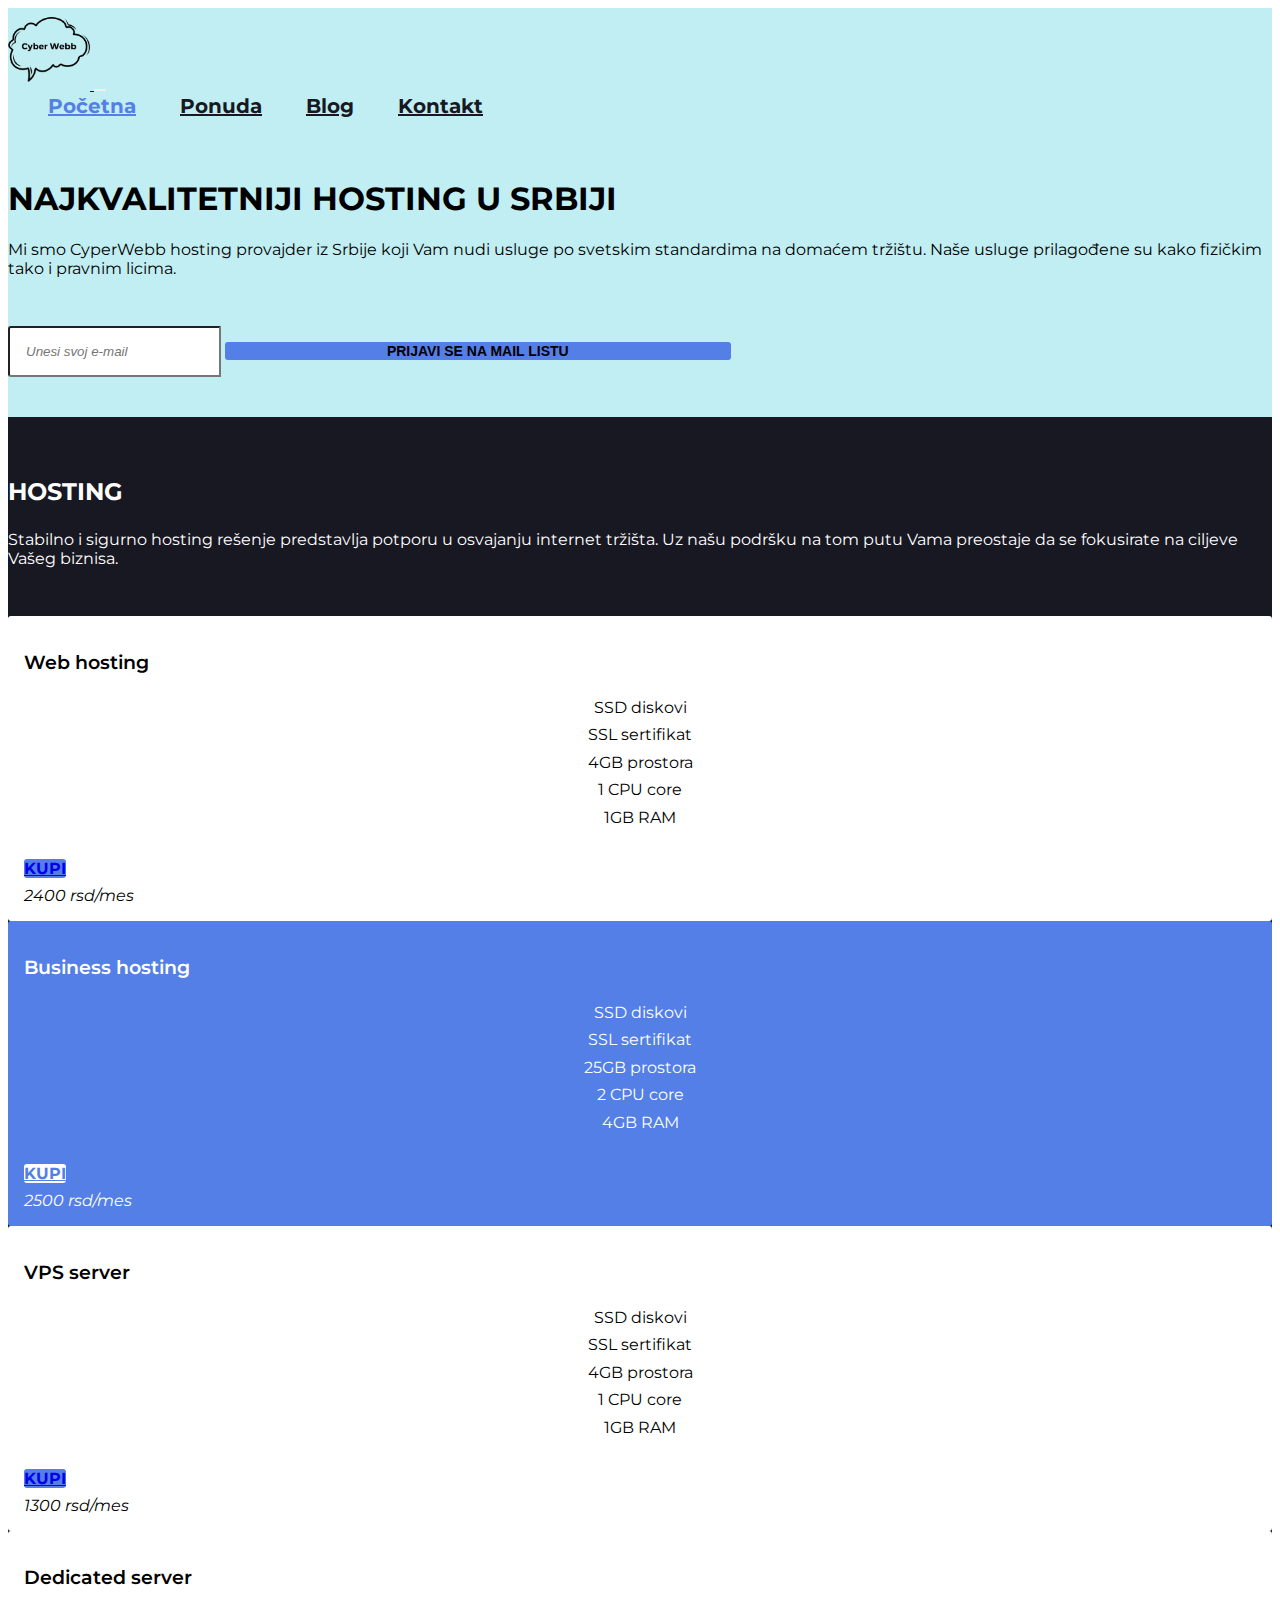
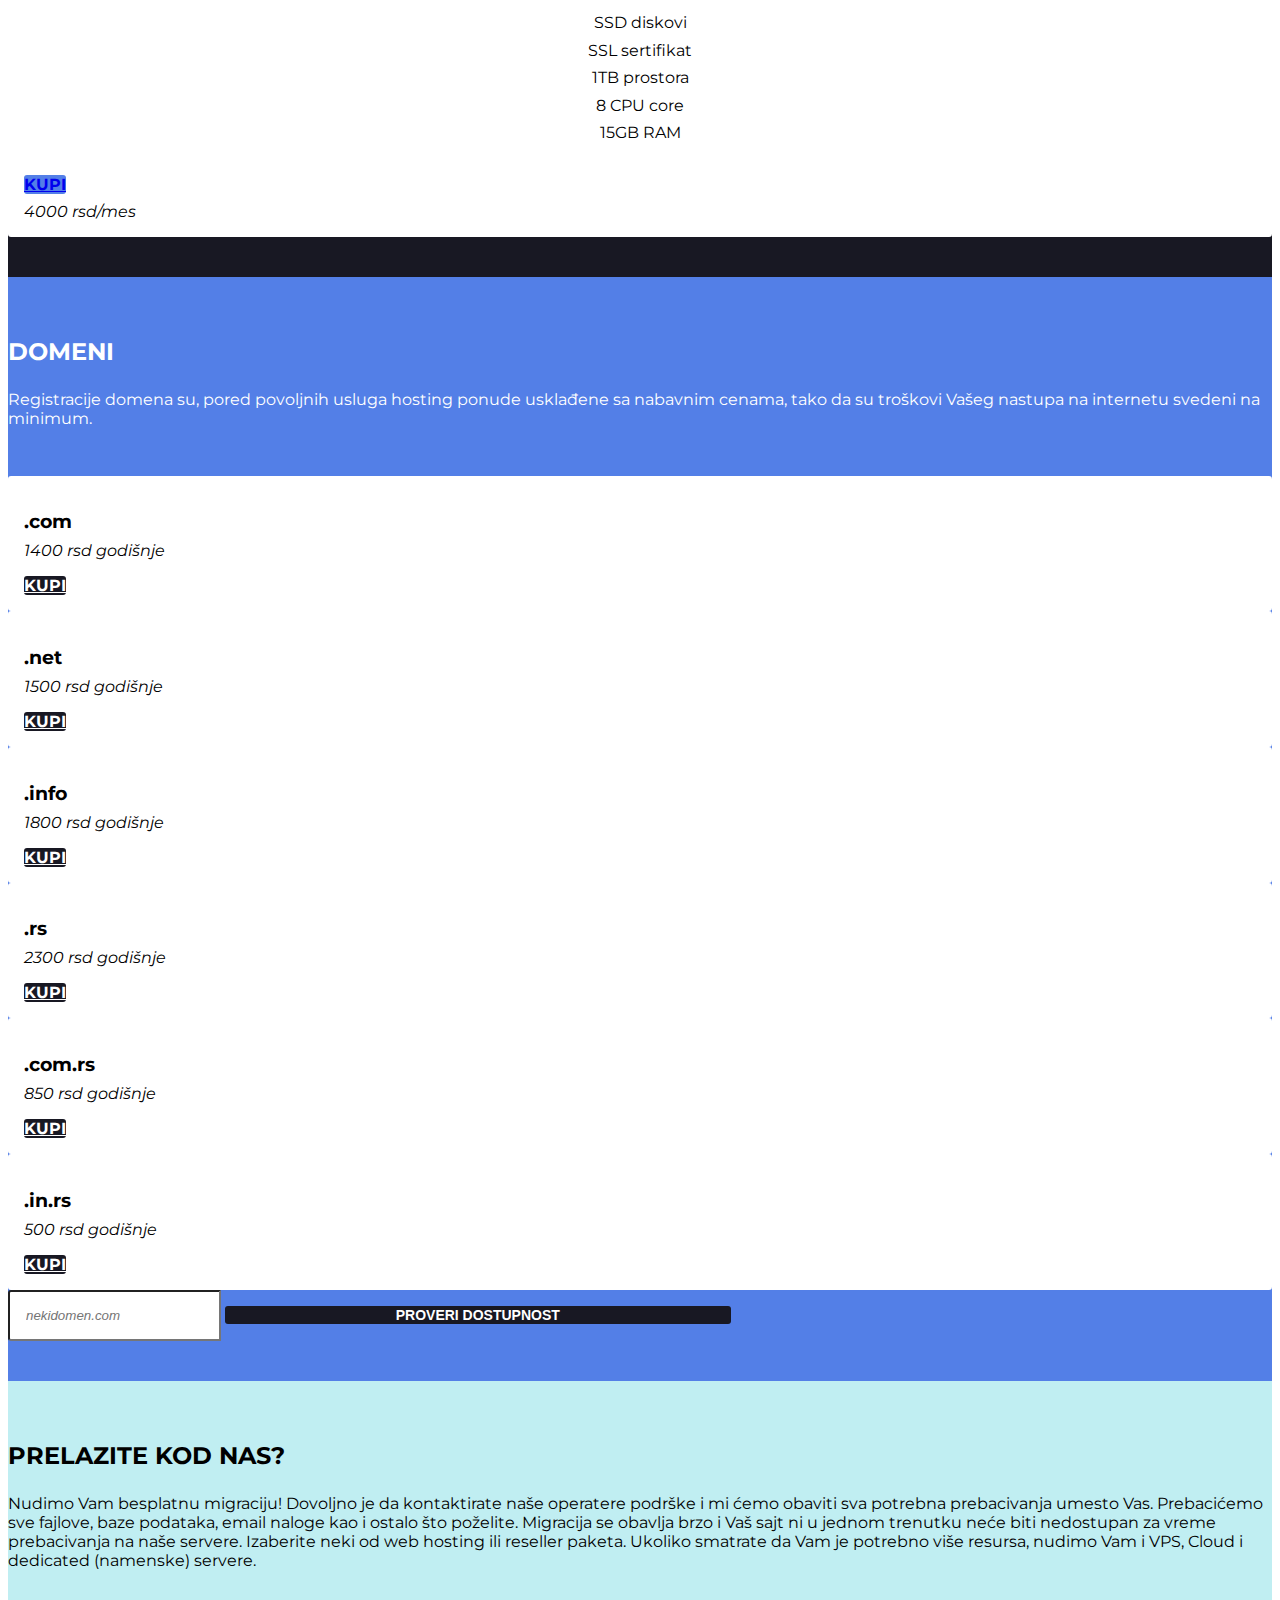
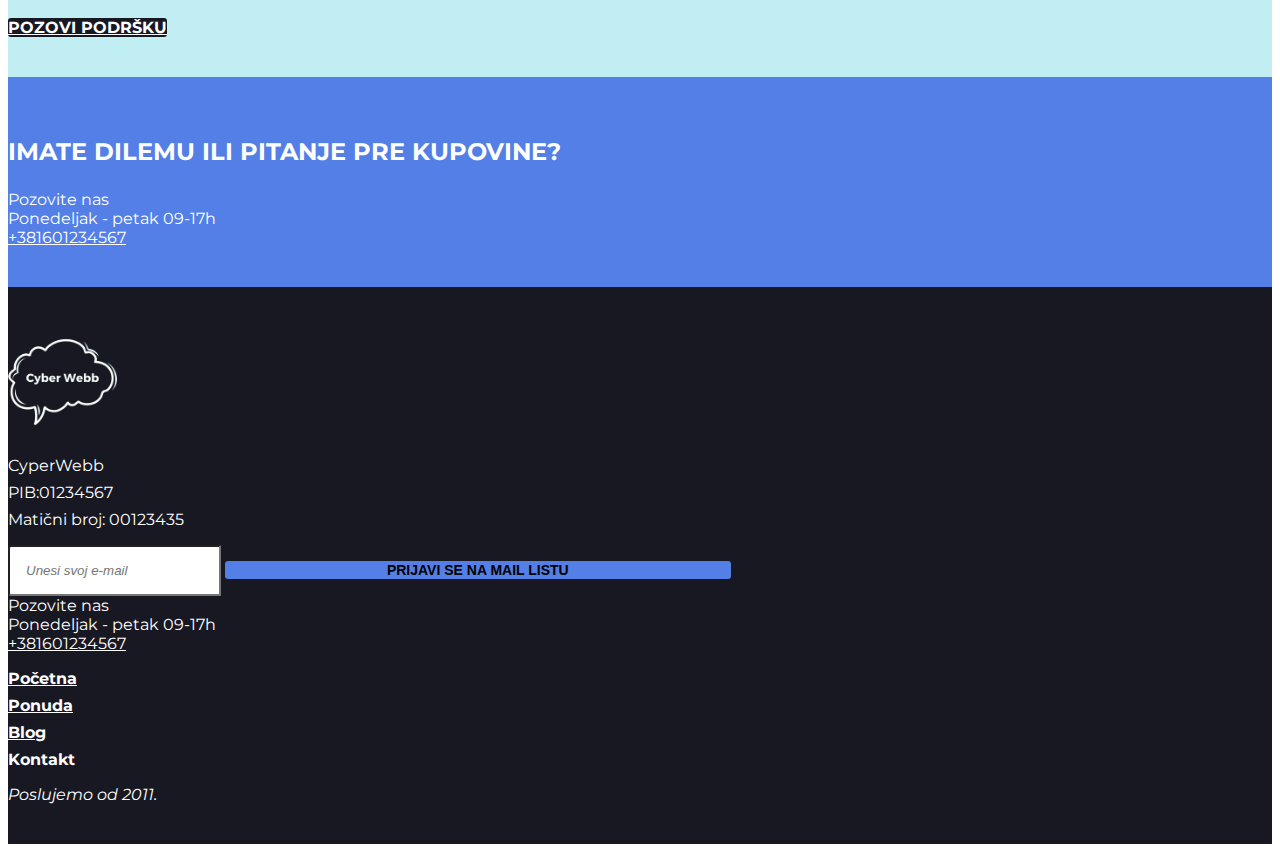
<file: index.html>
<!doctype html>
<html lang="en">

<head>
    <meta charset="utf-8">
    <meta name="viewport" content="width=device-width, initial-scale=1">
    <title>Početna</title>
    <link href="https://cdn.jsdelivr.net/npm/bootstrap@5.3.0-alpha3/dist/css/bootstrap.min.css" rel="stylesheet"
        integrity="sha384-KK94CHFLLe+nY2dmCWGMq91rCGa5gtU4mk92HdvYe+M/SXH301p5ILy+dN9+nJOZ" crossorigin="anonymous">
    <link rel="stylesheet" href="main.css">
</head>

<body>
    <header>
        <nav class="navbar navbar-expand-lg">
            <div class="container">
                <a class="navbar-brand" href="#">
                    <img src="images/logo-black.png" width="82" />
                </a>
                <button class="navbar-toggler" type="button" data-bs-toggle="collapse"
                    data-bs-target="#navbarNavAltMarkup" aria-controls="navbarNavAltMarkup" aria-expanded="false"
                    aria-label="Toggle navigation">
                    <span class="navbar-toggler-icon"></span>
                </button>
                <div class="collapse navbar-collapse" id="navbarNavAltMarkup">
                    <div class="navbar-nav ms-auto">
                        <a class="nav-link active" aria-current="page" href="#">Početna</a>
                        <a class="nav-link" href="ponuda.html">Ponuda</a>
                        <a class="nav-link" href="#">Blog</a>
                        <a class="nav-link" href="#">Kontakt</a>
                    </div>
                </div>
            </div>
        </nav>
    </header>
    <section class="hero light-bg">
        <div class="container">
            <h1>NAJKVALITETNIJI HOSTING U SRBIJI</h1>
            <div class="row">
                <div class="col-md-6">
                    <p>Mi smo CyperWebb hosting provajder iz Srbije koji Vam nudi usluge po svetskim standardima na
                        domaćem
                        tržištu.
                        Naše usluge prilagođene su kako fizičkim tako i pravnim licima.
                    </p>
                </div>
            </div>
            <div class="row">
                <div class="col-md-7">
                    <div class="news-letter-wrapper">
                        <div class="input-group mb-3">
                            <input type="text" class="form-control" placeholder="Unesi svoj e-mail"
                                aria-label="Unesi svoj e-mail" aria-describedby="button-addon2">
                            <button class="btn btn-primary" type="button" id="button-addon2">PRIJAVI SE NA MAIL
                                LISTU</button>
                        </div>
                    </div>
                </div>
            </div>
        </div>
    </section>

    <section class="hosting dark-bg">
        <div class="container">
            <h2 class="text-center">HOSTING</h2>
            <div class="row justify-content-center">
                <div class="col-md-8">
                    <p class="text-center">Stabilno i sigurno hosting rešenje predstavlja potporu u osvajanju internet
                        tržišta. Uz našu podršku na
                        tom putu Vama preostaje da se fokusirate na ciljeve Vašeg biznisa.</p>
                </div>
            </div>

            <div class="row">
                <div class="col-md-3">
                    <div class="hosting-card">
                        <h3 class="text-center">Web hosting</h3>
                        <ul>
                            <li>SSD diskovi</li>
                            <li>SSL sertifikat</li>
                            <li>4GB prostora</li>
                            <li>1 CPU core</li>
                            <li>1GB RAM</li>
                        </ul>
                        <a href="web-hosting.html" class="btn btn-primary w-100">KUPI</a>
                        <div class="price text-center">2400 rsd/mes</div>
                    </div>
                </div>

                <div class="col-md-3">
                    <div class="hosting-card hosting-card-blue">
                        <h3 class="text-center">Business hosting</h3>
                        <ul>
                            <li>SSD diskovi</li>
                            <li>SSL sertifikat</li>
                            <li>25GB prostora</li>
                            <li>2 CPU core</li>
                            <li>4GB RAM</li>
                        </ul>
                        <a href="business-hosting.html" class="btn btn-secondary w-100">KUPI</a>
                        <div class="price text-center">2500 rsd/mes</div>
                    </div>
                </div>

                <div class="col-md-3">
                    <div class="hosting-card">
                        <h3 class="text-center">VPS server</h3>
                        <ul>
                            <li>SSD diskovi</li>
                            <li>SSL sertifikat</li>
                            <li>4GB prostora</li>
                            <li>1 CPU core</li>
                            <li>1GB RAM</li>
                        </ul>
                        <a href="#" class="btn btn-primary w-100">KUPI</a>
                        <div class="price text-center">1300 rsd/mes</div>
                    </div>
                </div>

                <div class="col-md-3">
                    <div class="hosting-card">
                        <h3 class="text-center">Dedicated server</h3>
                        <ul>
                            <li>SSD diskovi</li>
                            <li>SSL sertifikat</li>
                            <li>1TB prostora</li>
                            <li>8 CPU core</li>
                            <li>15GB RAM</li>
                        </ul>
                        <a href="#" class="btn btn-primary w-100">KUPI</a>
                        <div class="price text-center">4000 rsd/mes</div>
                    </div>
                </div>
            </div>
        </div>
    </section>
    <section class="domains medium-bg">
        <div class="container">
            <h2 class="text-center">DOMENI</h2>
            <div class="row justify-content-center">
                <div class="col-md-8">
                    <p class="text-center">Registracije domena su, pored povoljnih usluga hosting ponude usklađene sa
                        nabavnim cenama, tako da su troškovi Vašeg nastupa na internetu svedeni na minimum.</p>
                </div>
            </div>

            <div class="row" id="domains-list">
                <div class="col-md-2 col-6">
                    <div class="domain-card">
                        <h3 class="text-center">.com</h3>
                        <div class="price text-center w-100">1400 rsd godišnje</div>
                        <a href="#" class="btn btn-warning w-100">KUPI</a>
                    </div>
                </div>

                <div class="col-md-2 col-6">
                    <div class="domain-card">
                        <h3 class="text-center">.net</h3>
                        <div class="price text-center w-100">1500 rsd godišnje</div>
                        <a href="#" class="btn btn-warning w-100">KUPI</a>
                    </div>
                </div>

                <div class="col-md-2 col-6">
                    <div class="domain-card">
                        <h3 class="text-center">.info</h3>
                        <div class="price text-center w-100">1800 rsd godišnje</div>
                        <a href="#" class="btn btn-warning w-100">KUPI</a>
                    </div>
                </div>

                <div class="col-md-2 col-6">
                    <div class="domain-card">
                        <h3 class="text-center">.rs</h3>
                        <div class="price text-center w-100">2300 rsd godišnje</div>
                        <a href="#" class="btn btn-warning w-100">KUPI</a>
                    </div>
                </div>

                <div class="col-md-2 col-6">
                    <div class="domain-card">
                        <h3 class="text-center">.com.rs</h3>
                        <div class="price text-center w-100">850 rsd godišnje</div>
                        <a href="#" class="btn btn-warning w-100">KUPI</a>
                    </div>
                </div>

                <div class="col-md-2 col-6">
                    <div class="domain-card">
                        <h3 class="text-center">.in.rs</h3>
                        <div class="price text-center w-100">500 rsd godišnje</div>
                        <a href="#" class="btn btn-warning w-100">KUPI</a>
                    </div>
                </div>
            </div>

            <div class="row justify-content-center mt-4">
                <div class="col-md-8">
                    <div class="news-letter-wrapper">
                        <div class="input-group mb-3">
                            <input type="text" class="form-control" placeholder="nekidomen.com"
                                aria-label="Unesi svoj e-mail" aria-describedby="button-addon2" id="domain-input">
                            <button class="btn btn-warning" type="button" id="domain-check-button">PROVERI DOSTUPNOST</button>
                        </div>
                    </div>
                </div>
            </div>
        </div>
    </section>
    <section class="cta light-bg">
        <div class="container">
            <h2 class="text-center">PRELAZITE KOD NAS?</h2>
            <div class="row justify-content-center">
                <div class="col-md-8">
                    <p class="text-center">Nudimo Vam besplatnu migraciju! Dovoljno je da kontaktirate naše operatere
                        podrške i mi ćemo obaviti sva potrebna prebacivanja umesto Vas. Prebacićemo sve fajlove, baze
                        podataka, email naloge kao i ostalo što poželite. Migracija se obavlja brzo i Vaš sajt ni u
                        jednom trenutku neće biti nedostupan za vreme prebacivanja na naše servere. Izaberite neki od
                        web hosting ili reseller paketa. Ukoliko smatrate da Vam je potrebno više resursa, nudimo Vam i
                        VPS, Cloud i dedicated (namenske) servere.
                    </p>
                </div>
            </div>

            <div class="row justify-content-center">
                <div class="col-md-3">
                    <a href="#" class="btn btn-warning w-100">POZOVI PODRŠKU</a>
                </div>
            </div>
        </div>
    </section>
    <section class="contact medium-bg">
        <div class="container">
            <h2 class="text-center">IMATE DILEMU ILI PITANJE PRE KUPOVINE?</h2>
            <div class="text-center">
                Pozovite nas <br>
                Ponedeljak - petak 09-17h <br>
                <a class="tel-link" href="tel:+381601234567">+381601234567</a>
            </div>
        </div>
    </section>
    <footer class="dark-bg">
        <div class="container">
            <div class="row">
                <div class="col-md-3">
                    <div class="logo text-md-start text-center">
                        <img src="images/logo-white.png" alt="" width="109">
                        <ul>
                            <li>CyperWebb</li>
                            <li>PIB:01234567</li>
                            <li>Matični broj: 00123435</li>
                        </ul>
                    </div>
                </div>

                <div class="col-md-6">
                    <div class="news-letter-wrapper">
                        <div class="input-group mb-3">
                            <input type="text" class="form-control" placeholder="Unesi svoj e-mail"
                                aria-label="Unesi svoj e-mail" aria-describedby="button-addon2">
                            <button class="btn btn-primary" type="button" id="button-addon2">PRIJAVI SE NA MAIL
                                LISTU</button>
                        </div>
                    </div>
                    <div class="text-center">
                        Pozovite nas <br>
                        Ponedeljak - petak 09-17h <br>
                        <a class="tel-link" href="tel:+381601234567">+381601234567</a>
                    </div>
                </div>

                <div class="col-md-3">
                    <ul class="nav flex-column text-md-end text-center">
                        <li class="nav-item">
                            <a class="nav-link active" aria-current="page" href="index.html">Početna</a>
                        </li>
                        <li class="nav-item">
                            <a class="nav-link" href="ponuda.html">Ponuda</a>
                        </li>
                        <li class="nav-item">
                            <a class="nav-link" href="#">Blog</a>
                        </li>
                        <li class="nav-item">
                            <a class="nav-link">Kontakt</a>
                        </li>
                    </ul>
                </div>
            </div>
        </div>
        <div class="text-center since">Poslujemo od 2011.</div>
    </footer>
    <script src="https://cdn.jsdelivr.net/npm/bootstrap@5.3.0-alpha3/dist/js/bootstrap.bundle.min.js"
        integrity="sha384-ENjdO4Dr2bkBIFxQpeoTz1HIcje39Wm4jDKdf19U8gI4ddQ3GYNS7NTKfAdVQSZe"
        crossorigin="anonymous"></script>

        <script src="script.js"></script>
</body>

</html>
</file>
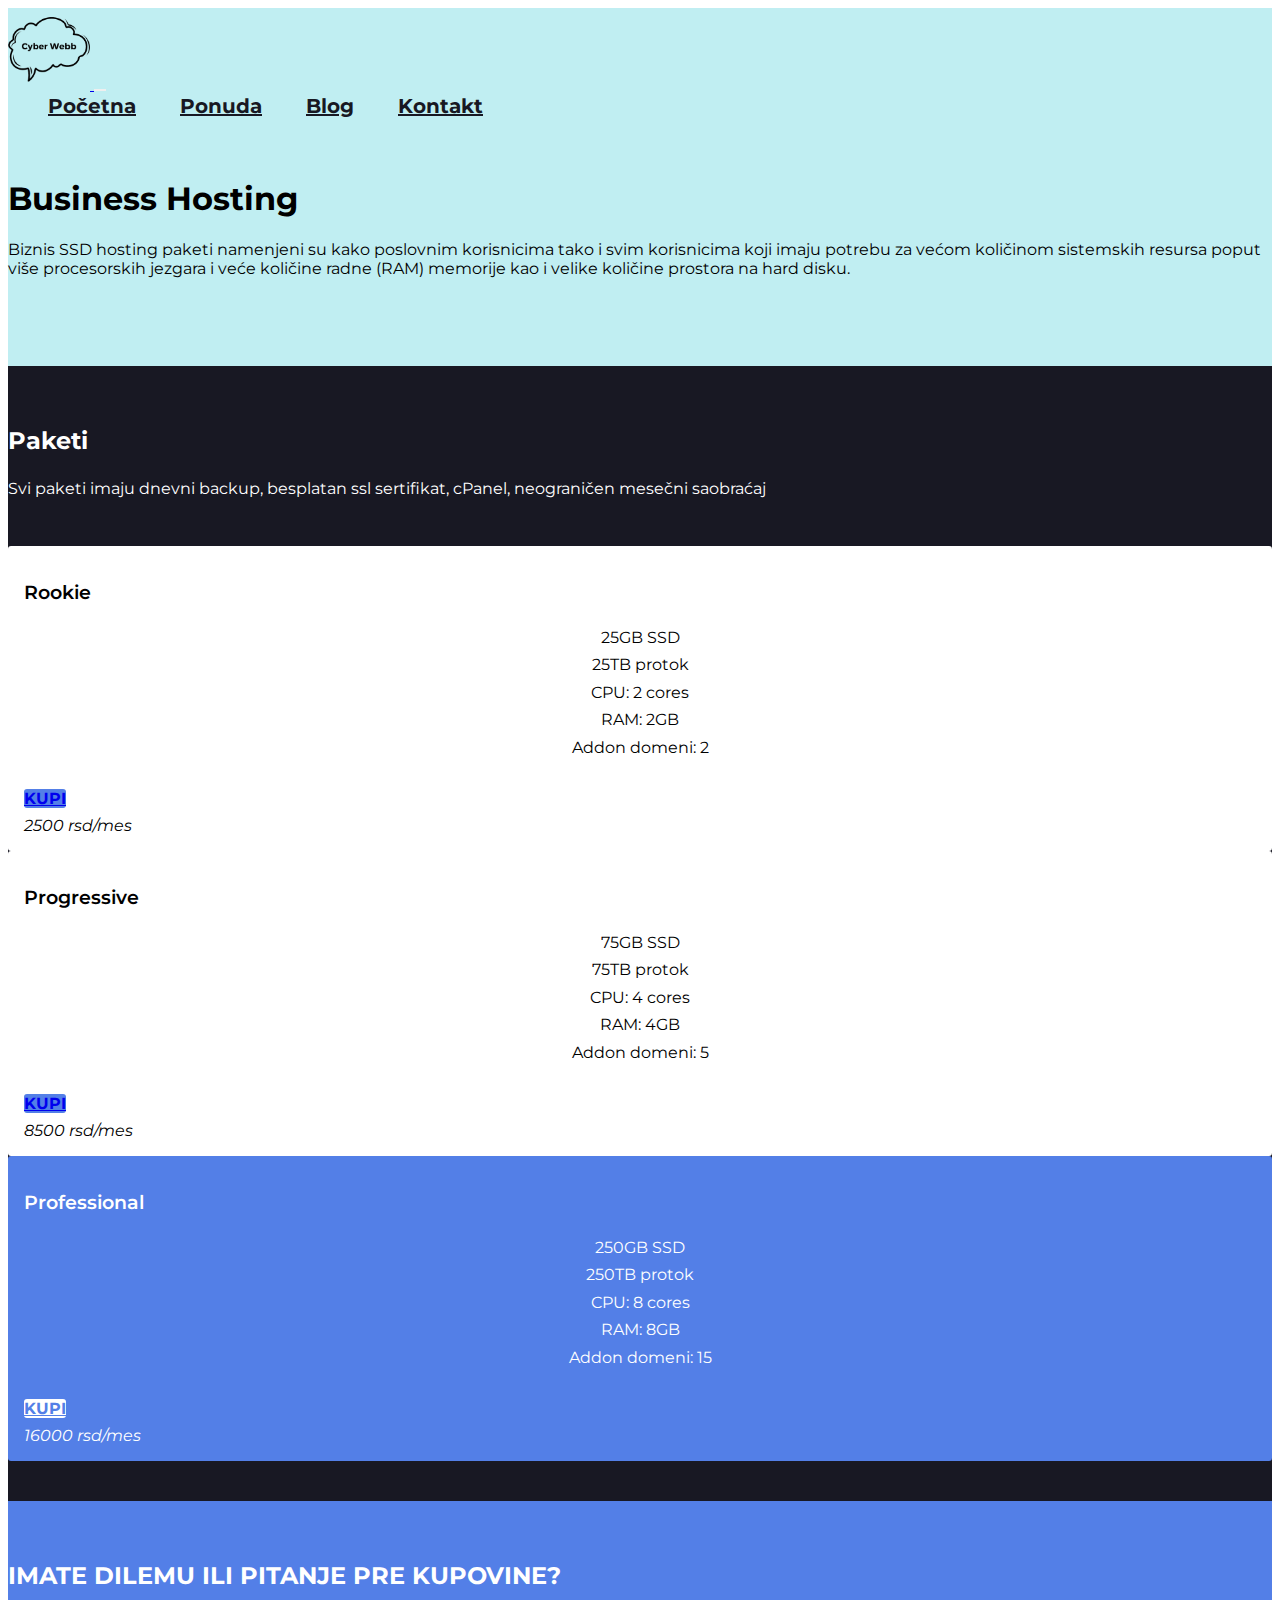
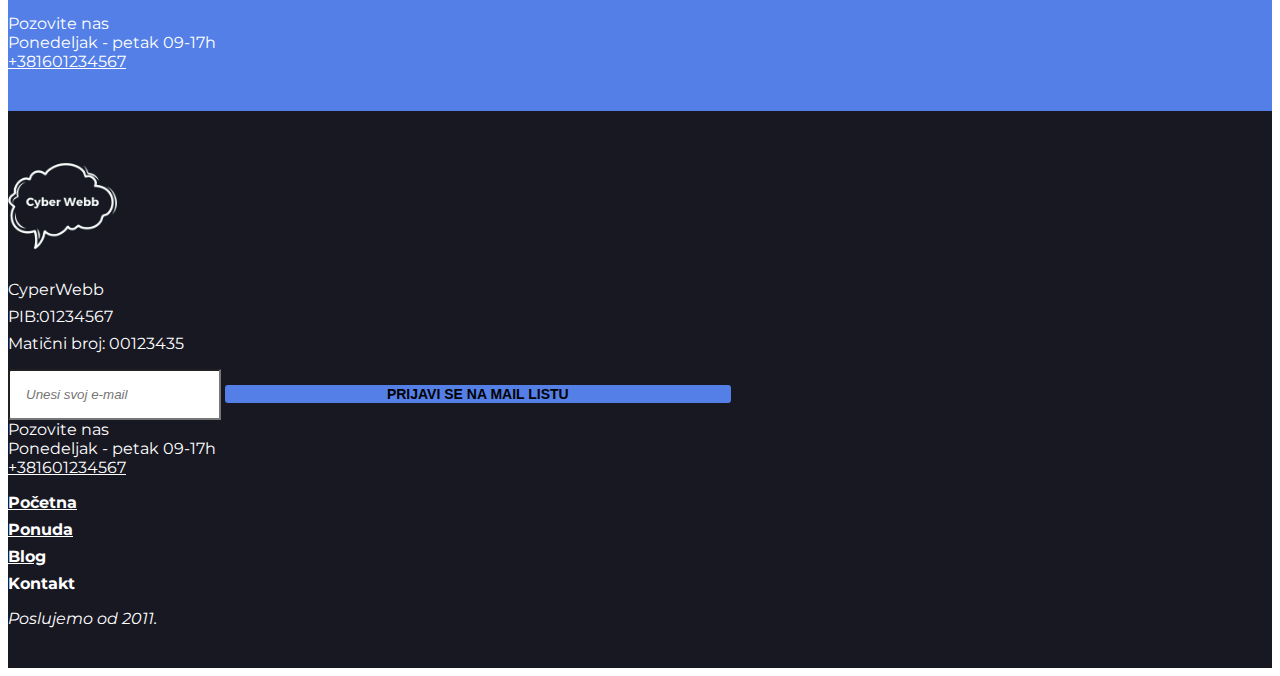
<file: business-hosting.html>
<!doctype html>
<html lang="en">

<head>
    <meta charset="utf-8">
    <meta name="viewport" content="width=device-width, initial-scale=1">
    <title>Business Hosting</title>
    <link href="https://cdn.jsdelivr.net/npm/bootstrap@5.3.0-alpha3/dist/css/bootstrap.min.css" rel="stylesheet"
        integrity="sha384-KK94CHFLLe+nY2dmCWGMq91rCGa5gtU4mk92HdvYe+M/SXH301p5ILy+dN9+nJOZ" crossorigin="anonymous">
    <link rel="stylesheet" href="main.css">
</head>

<body>
    <header>
        <nav class="navbar navbar-expand-lg">
            <div class="container">
                <a class="navbar-brand" href="#">
                    <img src="images/logo-black.png" width="82" />
                </a>
                <button class="navbar-toggler" type="button" data-bs-toggle="collapse"
                    data-bs-target="#navbarNavAltMarkup" aria-controls="navbarNavAltMarkup" aria-expanded="false"
                    aria-label="Toggle navigation">
                    <span class="navbar-toggler-icon"></span>
                </button>
                <div class="collapse navbar-collapse" id="navbarNavAltMarkup">
                    <div class="navbar-nav ms-auto">
                        <a class="nav-link" aria-current="page" href="index.html">Početna</a>
                        <a class="nav-link" href="ponuda.html">Ponuda</a>
                        <a class="nav-link" href="#">Blog</a>
                        <a class="nav-link" href="#">Kontakt</a>
                    </div>
                </div>
            </div>
        </nav>
    </header>
    <section class="hero light-bg">
        <div class="container">
            <h1>Business Hosting</h1>
            <div class="row">
                <div class="col-md-6">
                    <p>Biznis SSD hosting paketi namenjeni su kako poslovnim korisnicima tako i svim korisnicima koji
                        imaju potrebu za većom količinom sistemskih resursa poput više procesorskih jezgara i veće
                        količine radne (RAM) memorije kao i velike količine prostora na hard disku.
                    </p>
                </div>
            </div>
        </div>
    </section>


    <section class="hosting dark-bg">
        <div class="container">
            <h2 class="text-center">Paketi</h2>
            <div class="row justify-content-center">
                <div class="col-md-8">
                    <p class="text-center">Svi paketi imaju dnevni backup, besplatan ssl sertifikat, cPanel, neograničen
                        mesečni saobraćaj
                    </p>
                </div>
            </div>

            <div class="row">
                <div class="col-md-4">
                    <div class="hosting-card">
                        <h3 class="text-center">Rookie</h3>
                        <ul>
                            <li>25GB SSD</li>
                            <li>25TB protok</li>
                            <li>CPU: 2 cores</li>
                            <li>RAM: 2GB</li>
                            <li>Addon domeni: 2</li>
                        </ul>
                        <a href="#" class="btn btn-primary w-100">KUPI</a>
                        <div class="price text-center">2500 rsd/mes</div>
                    </div>
                </div>

                <div class="col-md-4">
                    <div class="hosting-card">
                        <h3 class="text-center">Progressive</h3>
                        <ul>
                            <li>75GB SSD</li>
                            <li>75TB protok</li>
                            <li>CPU: 4 cores</li>
                            <li>RAM: 4GB</li>
                            <li>Addon domeni: 5</li>
                        </ul>
                        <a href="#" class="btn btn-primary w-100">KUPI</a>
                        <div class="price text-center">8500 rsd/mes</div>
                    </div>
                </div>

                <div class="col-md-4">
                    <div class="hosting-card hosting-card-blue">
                        <h3 class="text-center">Professional</h3>
                        <ul>
                            <li>250GB SSD</li>
                            <li>250TB protok</li>
                            <li>CPU: 8 cores</li>
                            <li>RAM: 8GB</li>
                            <li>Addon domeni: 15</li>
                        </ul>
                        <a href="#" class="btn btn-secondary w-100">KUPI</a>
                        <div class="price text-center">16000 rsd/mes</div>
                    </div>
                </div>
            </div>
        </div>
    </section>

    <section class="contact medium-bg">
        <div class="container">
            <h2 class="text-center">IMATE DILEMU ILI PITANJE PRE KUPOVINE?</h2>
            <div class="text-center">
                Pozovite nas <br>
                Ponedeljak - petak 09-17h <br>
                <a class="tel-link" href="tel:+381601234567">+381601234567</a>
            </div>
        </div>
    </section>
    <footer class="dark-bg">
        <div class="container">
            <div class="row">
                <div class="col-md-3">
                    <div class="logo text-md-start text-center">
                        <img src="images/logo-white.png" alt="" width="109">
                        <ul>
                            <li>CyperWebb</li>
                            <li>PIB:01234567</li>
                            <li>Matični broj: 00123435</li>
                        </ul>
                    </div>
                </div>

                <div class="col-md-6">
                    <div class="news-letter-wrapper">
                        <div class="input-group mb-3">
                            <input type="text" class="form-control" placeholder="Unesi svoj e-mail"
                                aria-label="Unesi svoj e-mail" aria-describedby="button-addon2">
                            <button class="btn btn-primary" type="button" id="button-addon2">PRIJAVI SE NA MAIL
                                LISTU</button>
                        </div>
                    </div>
                    <div class="text-center">
                        Pozovite nas <br>
                        Ponedeljak - petak 09-17h <br>
                        <a class="tel-link" href="tel:+381601234567">+381601234567</a>
                    </div>
                </div>

                <div class="col-md-3">
                    <ul class="nav flex-column text-md-end text-center">
                        <li class="nav-item">
                            <a class="nav-link" aria-current="page" href="index.html">Početna</a>
                        </li>
                        <li class="nav-item">
                            <a class="nav-link" href="ponuda.html">Ponuda</a>
                        </li>
                        <li class="nav-item">
                            <a class="nav-link" href="#">Blog</a>
                        </li>
                        <li class="nav-item">
                            <a class="nav-link">Kontakt</a>
                        </li>
                    </ul>
                </div>
            </div>
        </div>
        <div class="text-center since">Poslujemo od 2011.</div>
    </footer>
    <script src="https://cdn.jsdelivr.net/npm/bootstrap@5.3.0-alpha3/dist/js/bootstrap.bundle.min.js"
        integrity="sha384-ENjdO4Dr2bkBIFxQpeoTz1HIcje39Wm4jDKdf19U8gI4ddQ3GYNS7NTKfAdVQSZe"
        crossorigin="anonymous"></script>
</body>

</html>
</file>
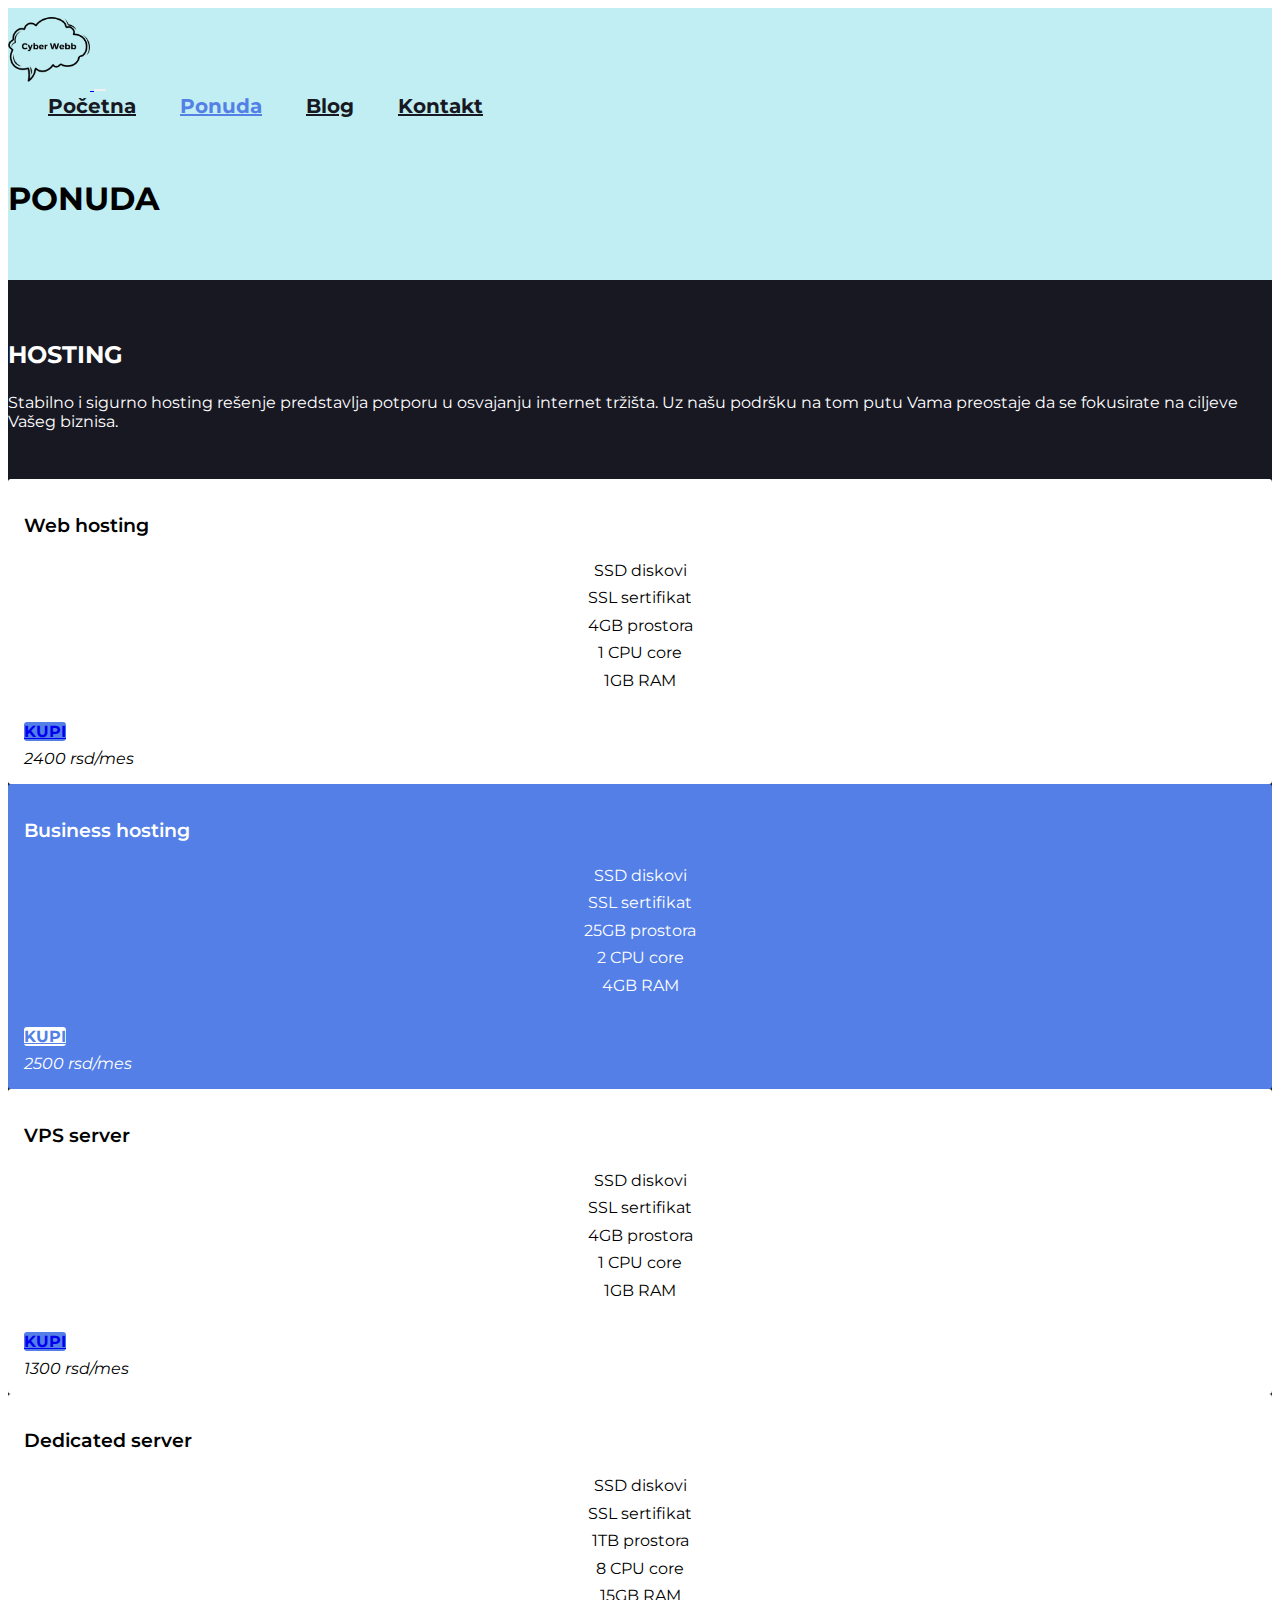
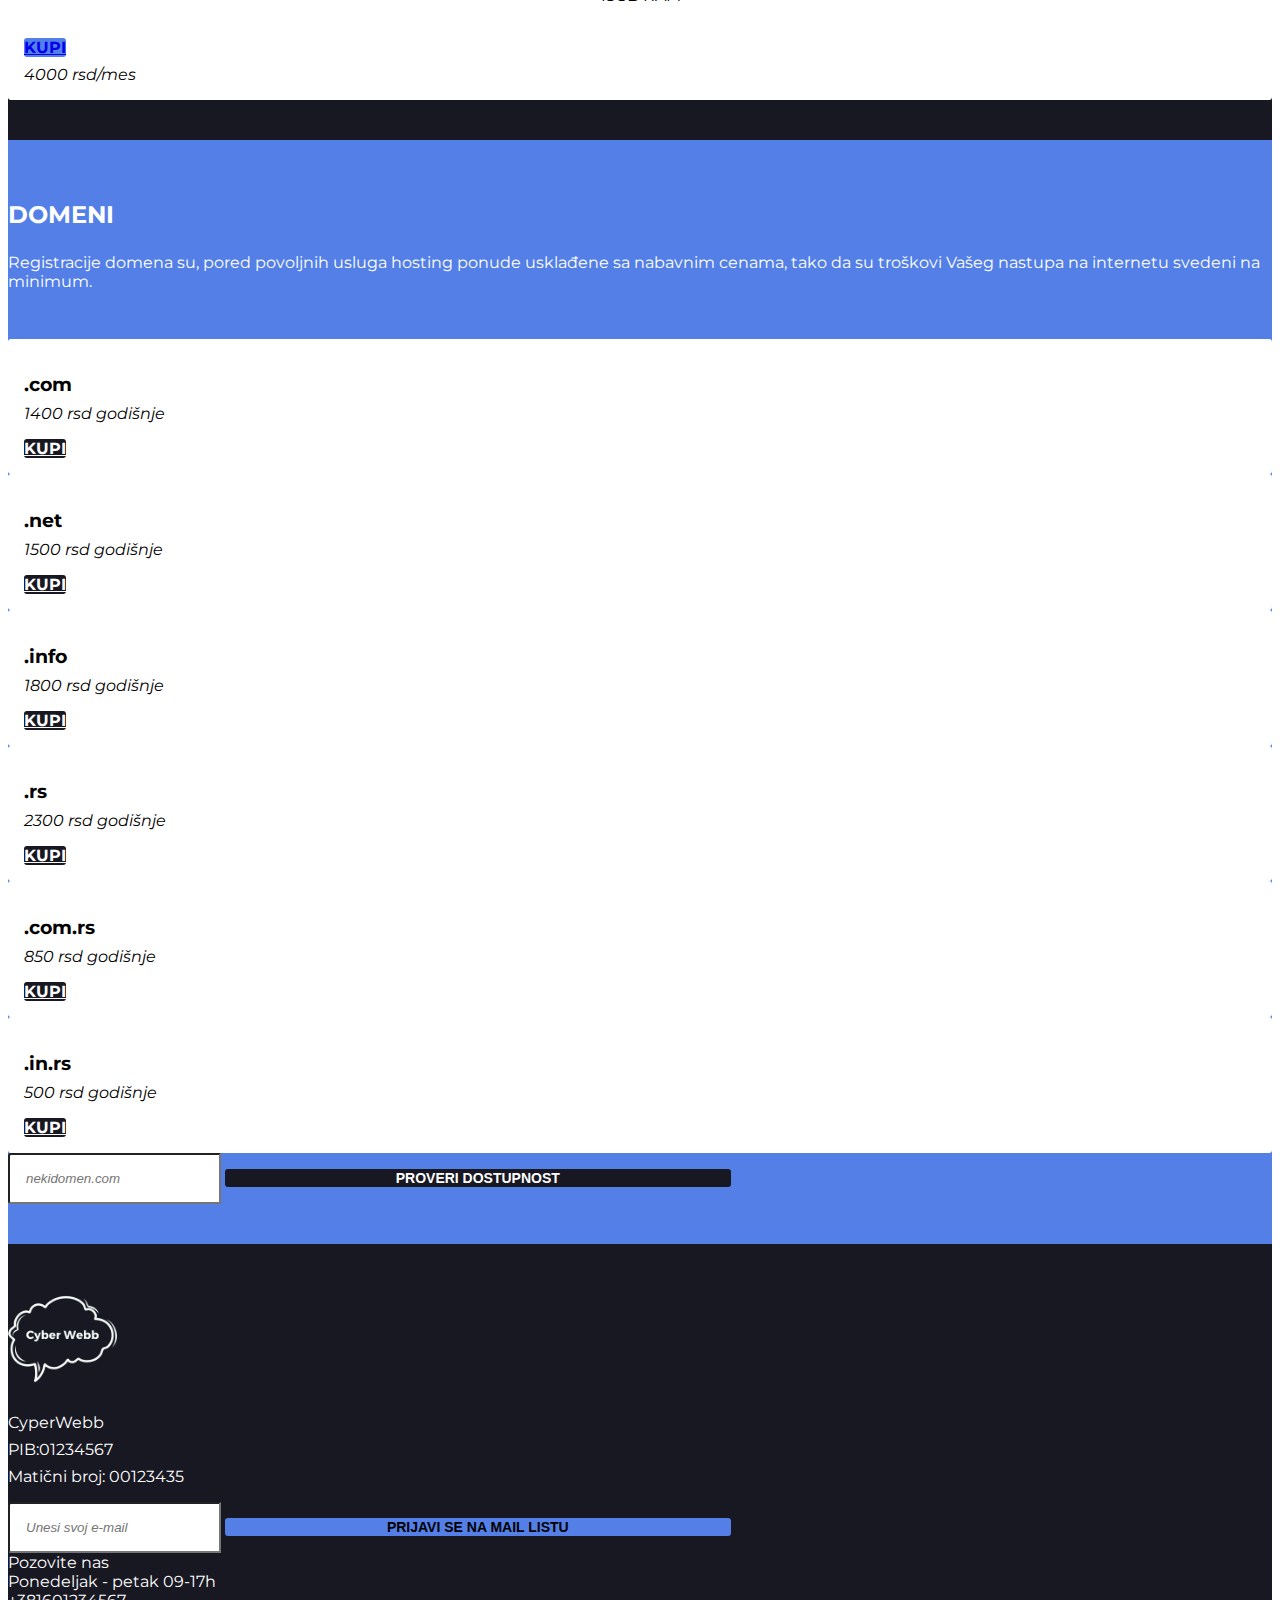
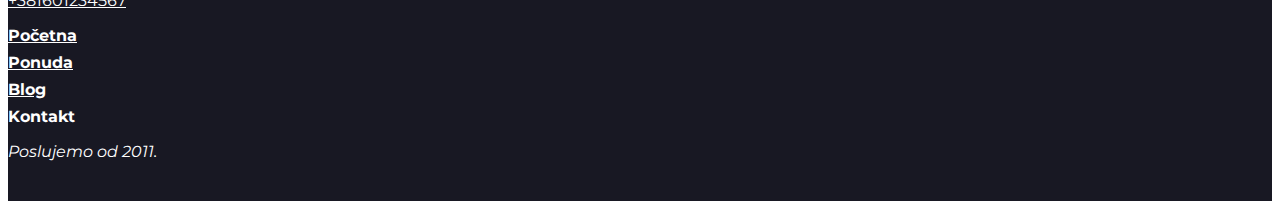
<file: ponuda.html>
<!doctype html>
<html lang="en">

<head>
    <meta charset="utf-8">
    <meta name="viewport" content="width=device-width, initial-scale=1">
    <title>Ponuda</title>
    <link href="https://cdn.jsdelivr.net/npm/bootstrap@5.3.0-alpha3/dist/css/bootstrap.min.css" rel="stylesheet"
        integrity="sha384-KK94CHFLLe+nY2dmCWGMq91rCGa5gtU4mk92HdvYe+M/SXH301p5ILy+dN9+nJOZ" crossorigin="anonymous">
    <link rel="stylesheet" href="main.css">
</head>

<body>
    <header>
        <nav class="navbar navbar-expand-lg">
            <div class="container">
                <a class="navbar-brand" href="#">
                    <img src="images/logo-black.png" width="82" />
                </a>
                <button class="navbar-toggler" type="button" data-bs-toggle="collapse"
                    data-bs-target="#navbarNavAltMarkup" aria-controls="navbarNavAltMarkup" aria-expanded="false"
                    aria-label="Toggle navigation">
                    <span class="navbar-toggler-icon"></span>
                </button>
                <div class="collapse navbar-collapse" id="navbarNavAltMarkup">
                    <div class="navbar-nav ms-auto">
                        <a class="nav-link" aria-current="page" href="index.html">Početna</a>
                        <a class="nav-link active" href="ponuda.html">Ponuda</a>
                        <a class="nav-link" href="#">Blog</a>
                        <a class="nav-link" href="#">Kontakt</a>
                    </div>
                </div>
            </div>
        </nav>
    </header>
    <section class="hero light-bg">
        <div class="container">
            <h1 class="text-center">PONUDA</h1>
        </div>
    </section>

    <section class="hosting dark-bg">
        <div class="container">
            <h2 class="text-center">HOSTING</h2>
            <div class="row justify-content-center">
                <div class="col-md-8">
                    <p class="text-center">Stabilno i sigurno hosting rešenje predstavlja potporu u osvajanju internet
                        tržišta. Uz našu podršku na
                        tom putu Vama preostaje da se fokusirate na ciljeve Vašeg biznisa.</p>
                </div>
            </div>

            <div class="row">
                <div class="col-md-3">
                    <div class="hosting-card">
                        <h3 class="text-center">Web hosting</h3>
                        <ul>
                            <li>SSD diskovi</li>
                            <li>SSL sertifikat</li>
                            <li>4GB prostora</li>
                            <li>1 CPU core</li>
                            <li>1GB RAM</li>
                        </ul>
                        <a href="web-hosting.html" class="btn btn-primary w-100">KUPI</a>
                        <div class="price text-center">2400 rsd/mes</div>
                    </div>
                </div>

                <div class="col-md-3">
                    <div class="hosting-card hosting-card-blue">
                        <h3 class="text-center">Business hosting</h3>
                        <ul>
                            <li>SSD diskovi</li>
                            <li>SSL sertifikat</li>
                            <li>25GB prostora</li>
                            <li>2 CPU core</li>
                            <li>4GB RAM</li>
                        </ul>
                        <a href="business-hosting.html" class="btn btn-secondary w-100">KUPI</a>
                        <div class="price text-center">2500 rsd/mes</div>
                    </div>
                </div>

                <div class="col-md-3">
                    <div class="hosting-card">
                        <h3 class="text-center">VPS server</h3>
                        <ul>
                            <li>SSD diskovi</li>
                            <li>SSL sertifikat</li>
                            <li>4GB prostora</li>
                            <li>1 CPU core</li>
                            <li>1GB RAM</li>
                        </ul>
                        <a href="#" class="btn btn-primary w-100">KUPI</a>
                        <div class="price text-center">1300 rsd/mes</div>
                    </div>
                </div>

                <div class="col-md-3">
                    <div class="hosting-card">
                        <h3 class="text-center">Dedicated server</h3>
                        <ul>
                            <li>SSD diskovi</li>
                            <li>SSL sertifikat</li>
                            <li>1TB prostora</li>
                            <li>8 CPU core</li>
                            <li>15GB RAM</li>
                        </ul>
                        <a href="#" class="btn btn-primary w-100">KUPI</a>
                        <div class="price text-center">4000 rsd/mes</div>
                    </div>
                </div>
            </div>
        </div>
    </section>
    <section class="domains medium-bg">
        <div class="container">
            <h2 class="text-center">DOMENI</h2>
            <div class="row justify-content-center">
                <div class="col-md-8">
                    <p class="text-center">Registracije domena su, pored povoljnih usluga hosting ponude usklađene sa
                        nabavnim cenama, tako da su troškovi Vašeg nastupa na internetu svedeni na minimum.</p>
                </div>
            </div>

            <div class="row" id="domains-list">
                <div class="col-md-2 col-6">
                    <div class="domain-card">
                        <h3 class="text-center">.com</h3>
                        <div class="price text-center w-100">1400 rsd godišnje</div>
                        <a href="#" class="btn btn-warning w-100">KUPI</a>
                    </div>
                </div>

                <div class="col-md-2 col-6">
                    <div class="domain-card">
                        <h3 class="text-center">.net</h3>
                        <div class="price text-center w-100">1500 rsd godišnje</div>
                        <a href="#" class="btn btn-warning w-100">KUPI</a>
                    </div>
                </div>

                <div class="col-md-2 col-6">
                    <div class="domain-card">
                        <h3 class="text-center">.info</h3>
                        <div class="price text-center w-100">1800 rsd godišnje</div>
                        <a href="#" class="btn btn-warning w-100">KUPI</a>
                    </div>
                </div>

                <div class="col-md-2 col-6">
                    <div class="domain-card">
                        <h3 class="text-center">.rs</h3>
                        <div class="price text-center w-100">2300 rsd godišnje</div>
                        <a href="#" class="btn btn-warning w-100">KUPI</a>
                    </div>
                </div>

                <div class="col-md-2 col-6">
                    <div class="domain-card">
                        <h3 class="text-center">.com.rs</h3>
                        <div class="price text-center w-100">850 rsd godišnje</div>
                        <a href="#" class="btn btn-warning w-100">KUPI</a>
                    </div>
                </div>

                <div class="col-md-2 col-6">
                    <div class="domain-card">
                        <h3 class="text-center">.in.rs</h3>
                        <div class="price text-center w-100">500 rsd godišnje</div>
                        <a href="#" class="btn btn-warning w-100">KUPI</a>
                    </div>
                </div>
            </div>

            <div class="row justify-content-center mt-4">
                <div class="col-md-8">
                    <div class="news-letter-wrapper">
                        <div class="input-group mb-3">
                            <input type="text" class="form-control" placeholder="nekidomen.com"
                                aria-label="Unesi svoj e-mail" aria-describedby="button-addon2" id="domain-input">
                            <button class="btn btn-warning" type="button" id="domain-check-button">PROVERI
                                DOSTUPNOST</button>
                        </div>
                    </div>
                </div>
            </div>
        </div>
    </section>

    <footer class="dark-bg">
        <div class="container">
            <div class="row">
                <div class="col-md-3">
                    <div class="logo text-md-start text-center">
                        <img src="images/logo-white.png" alt="" width="109">
                        <ul>
                            <li>CyperWebb</li>
                            <li>PIB:01234567</li>
                            <li>Matični broj: 00123435</li>
                        </ul>
                    </div>
                </div>

                <div class="col-md-6">
                    <div class="news-letter-wrapper">
                        <div class="input-group mb-3">
                            <input type="text" class="form-control" placeholder="Unesi svoj e-mail"
                                aria-label="Unesi svoj e-mail" aria-describedby="button-addon2">
                            <button class="btn btn-primary" type="button" id="button-addon2">PRIJAVI SE NA MAIL
                                LISTU</button>
                        </div>
                    </div>
                    <div class="text-center">
                        Pozovite nas <br>
                        Ponedeljak - petak 09-17h <br>
                        <a class="tel-link" href="tel:+381601234567">+381601234567</a>
                    </div>
                </div>

                <div class="col-md-3">
                    <ul class="nav flex-column text-md-end text-center">
                        <li class="nav-item">
                            <a class="nav-link" aria-current="page" href="index.html">Početna</a>
                        </li>
                        <li class="nav-item">
                            <a class="nav-link active" href="ponuda.html">Ponuda</a>
                        </li>
                        <li class="nav-item">
                            <a class="nav-link" href="#">Blog</a>
                        </li>
                        <li class="nav-item">
                            <a class="nav-link">Kontakt</a>
                        </li>
                    </ul>
                </div>
            </div>
        </div>
        <div class="text-center since">Poslujemo od 2011.</div>
    </footer>
    <script src="https://cdn.jsdelivr.net/npm/bootstrap@5.3.0-alpha3/dist/js/bootstrap.bundle.min.js"
        integrity="sha384-ENjdO4Dr2bkBIFxQpeoTz1HIcje39Wm4jDKdf19U8gI4ddQ3GYNS7NTKfAdVQSZe"
        crossorigin="anonymous"></script>
    <script src="script.js"></script>
</body>

</html>
</file>
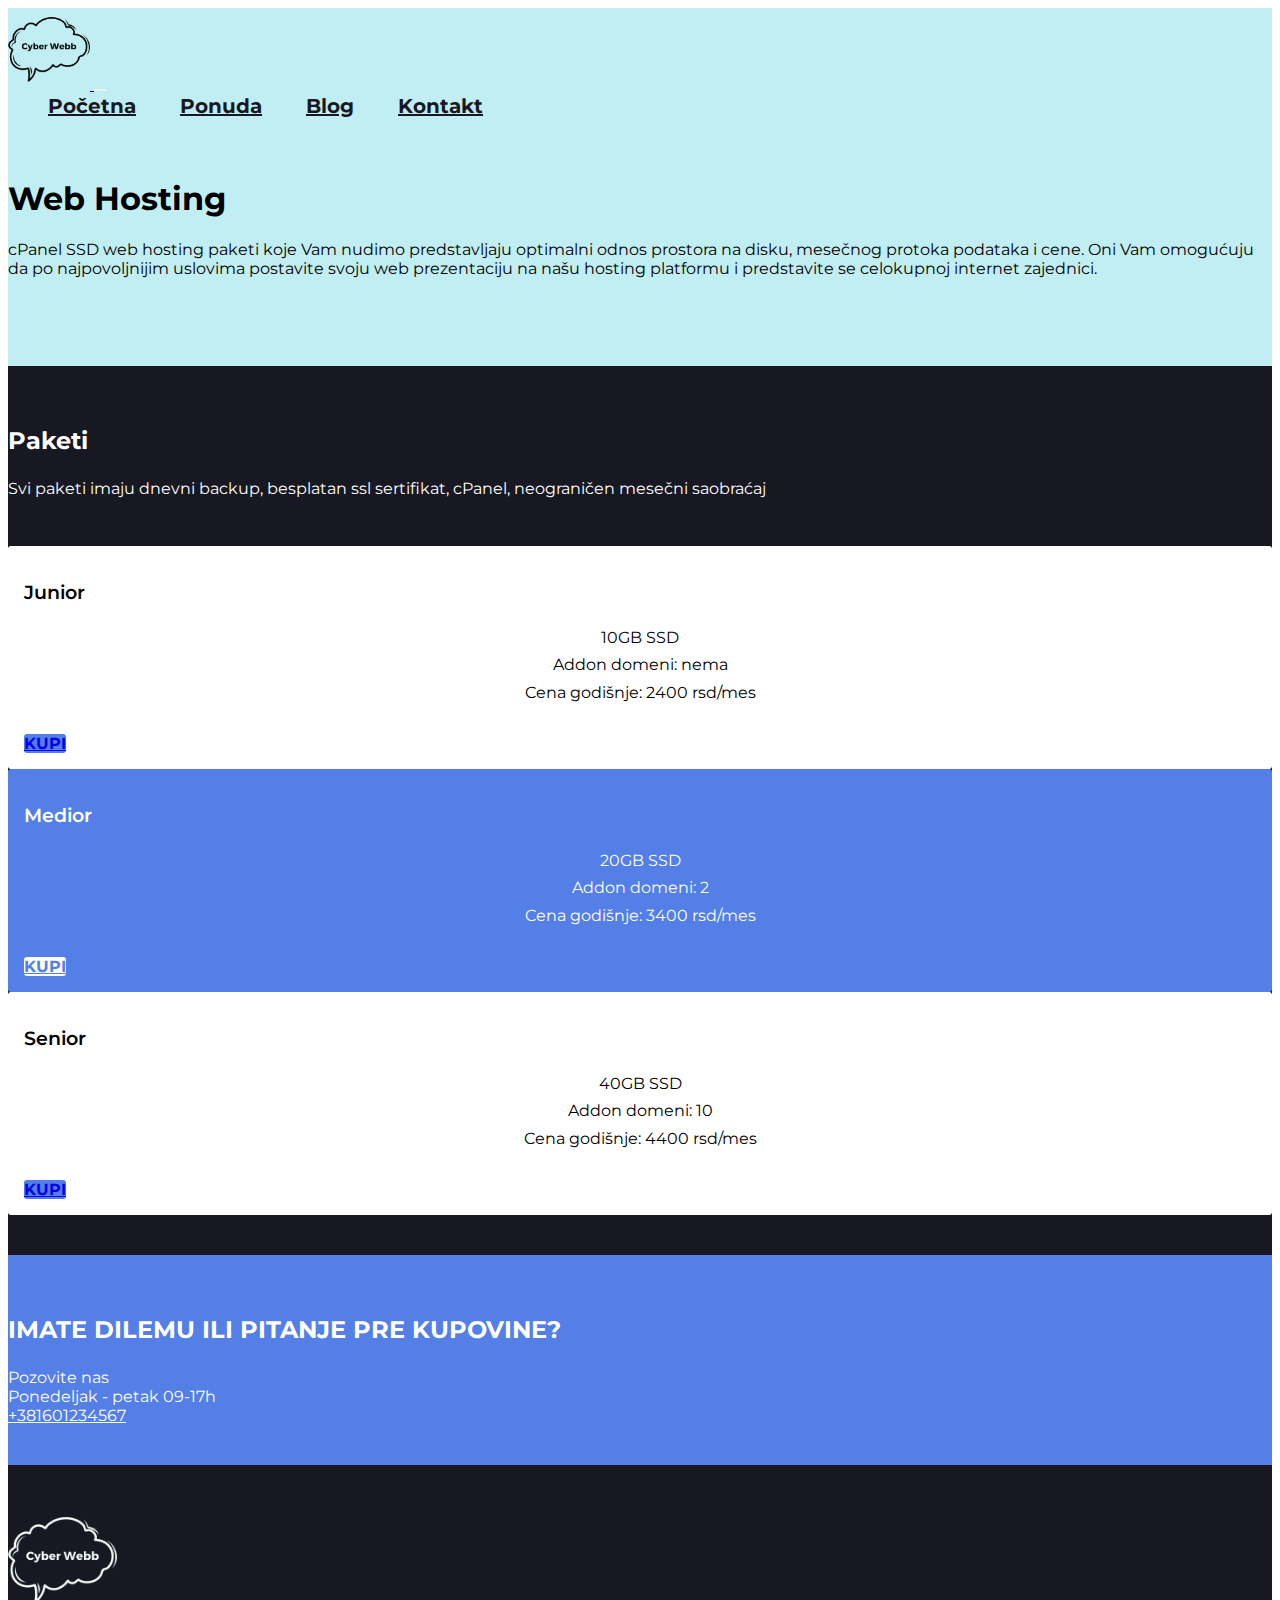
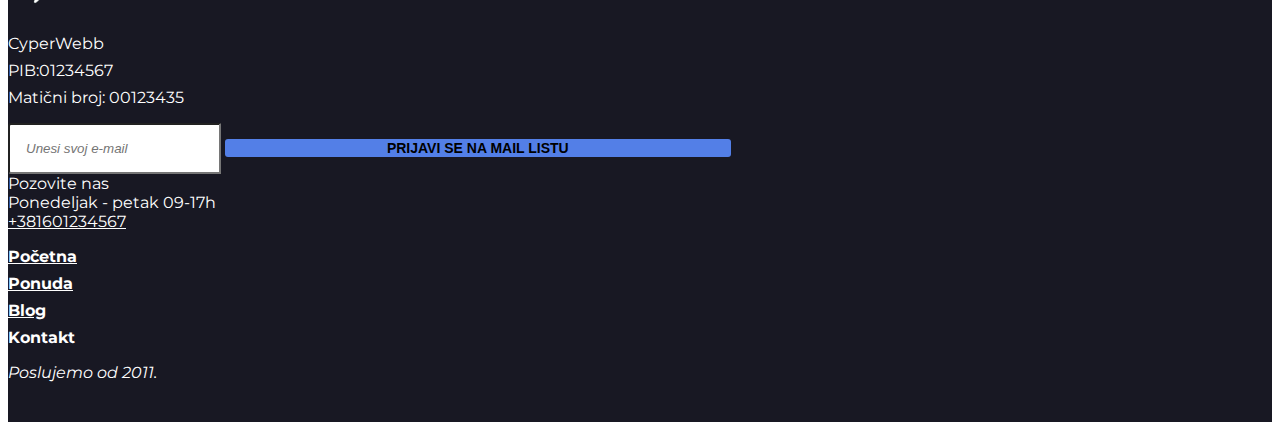
<file: web-hosting.html>
<!doctype html>
<html lang="en">

<head>
    <meta charset="utf-8">
    <meta name="viewport" content="width=device-width, initial-scale=1">
    <title>Web Hosting</title>
    <link href="https://cdn.jsdelivr.net/npm/bootstrap@5.3.0-alpha3/dist/css/bootstrap.min.css" rel="stylesheet"
        integrity="sha384-KK94CHFLLe+nY2dmCWGMq91rCGa5gtU4mk92HdvYe+M/SXH301p5ILy+dN9+nJOZ" crossorigin="anonymous">
    <link rel="stylesheet" href="main.css">
</head>

<body>
    <header>
        <nav class="navbar navbar-expand-lg">
            <div class="container">
                <a class="navbar-brand" href="#">
                    <img src="images/logo-black.png" width="82" />
                </a>
                <button class="navbar-toggler" type="button" data-bs-toggle="collapse"
                    data-bs-target="#navbarNavAltMarkup" aria-controls="navbarNavAltMarkup" aria-expanded="false"
                    aria-label="Toggle navigation">
                    <span class="navbar-toggler-icon"></span>
                </button>
                <div class="collapse navbar-collapse" id="navbarNavAltMarkup">
                    <div class="navbar-nav ms-auto">
                        <a class="nav-link" aria-current="page" href="index.html">Početna</a>
                        <a class="nav-link" href="ponuda.html">Ponuda</a>
                        <a class="nav-link" href="#">Blog</a>
                        <a class="nav-link" href="#">Kontakt</a>
                    </div>
                </div>
            </div>
        </nav>
    </header>
    <section class="hero light-bg">
        <div class="container">
            <h1>Web Hosting</h1>
            <div class="row">
                <div class="col-md-6">
                    <p>cPanel SSD web hosting paketi koje Vam nudimo predstavljaju optimalni odnos prostora na disku,
                        mesečnog protoka podataka i cene. Oni Vam omogućuju da po najpovoljnijim uslovima postavite
                        svoju web prezentaciju na našu hosting platformu i predstavite se celokupnoj internet zajednici.
                    </p>
                </div>
            </div>
        </div>
    </section>


    <section class="hosting dark-bg">
        <div class="container">
            <h2 class="text-center">Paketi</h2>
            <div class="row justify-content-center">
                <div class="col-md-8">
                    <p class="text-center">Svi paketi imaju dnevni backup, besplatan ssl sertifikat, cPanel, neograničen
                        mesečni saobraćaj
                    </p>
                </div>
            </div>

            <div class="row">
                <div class="col-md-4">
                    <div class="hosting-card">
                        <h3 class="text-center">Junior</h3>
                        <ul>
                            <li>10GB SSD</li>
                            <li>Addon domeni: nema</li>
                            <li>Cena godišnje: 2400 rsd/mes</li>
                        </ul>
                        <a href="#" class="btn btn-primary w-100">KUPI</a>
                    </div>
                </div>

                <div class="col-md-4">
                    <div class="hosting-card hosting-card-blue">
                        <h3 class="text-center">Medior</h3>
                        <ul>
                            <li>20GB SSD</li>
                            <li>Addon domeni: 2</li>
                            <li>Cena godišnje: 3400 rsd/mes</li>
                        </ul>
                        <a href="#" class="btn btn-secondary w-100">KUPI</a>
                    </div>
                </div>

                <div class="col-md-4">
                    <div class="hosting-card">
                        <h3 class="text-center">Senior</h3>
                        <ul>
                            <li>40GB SSD</li>
                            <li>Addon domeni: 10</li>
                            <li>Cena godišnje: 4400 rsd/mes</li>
                        </ul>
                        <a href="#" class="btn btn-primary w-100">KUPI</a>
                    </div>
                </div>
            </div>
        </div>
    </section>

    <section class="contact medium-bg">
        <div class="container">
            <h2 class="text-center">IMATE DILEMU ILI PITANJE PRE KUPOVINE?</h2>
            <div class="text-center">
                Pozovite nas <br>
                Ponedeljak - petak 09-17h <br>
                <a class="tel-link" href="tel:+381601234567">+381601234567</a>
            </div>
        </div>
    </section>
    <footer class="dark-bg">
        <div class="container">
            <div class="row">
                <div class="col-md-3">
                    <div class="logo text-md-start text-center">
                        <img src="images/logo-white.png" alt="" width="109">
                        <ul>
                            <li>CyperWebb</li>
                            <li>PIB:01234567</li>
                            <li>Matični broj: 00123435</li>
                        </ul>
                    </div>
                </div>

                <div class="col-md-6">
                    <div class="news-letter-wrapper">
                        <div class="input-group mb-3">
                            <input type="text" class="form-control" placeholder="Unesi svoj e-mail"
                                aria-label="Unesi svoj e-mail" aria-describedby="button-addon2">
                            <button class="btn btn-primary" type="button" id="button-addon2">PRIJAVI SE NA MAIL
                                LISTU</button>
                        </div>
                    </div>
                    <div class="text-center">
                        Pozovite nas <br>
                        Ponedeljak - petak 09-17h <br>
                        <a class="tel-link" href="tel:+381601234567">+381601234567</a>
                    </div>
                </div>

                <div class="col-md-3">
                    <ul class="nav flex-column text-md-end text-center">
                        <li class="nav-item">
                            <a class="nav-link active" aria-current="page" href="index.html">Početna</a>
                        </li>
                        <li class="nav-item">
                            <a class="nav-link" href="ponuda.html">Ponuda</a>
                        </li>
                        <li class="nav-item">
                            <a class="nav-link" href="#">Blog</a>
                        </li>
                        <li class="nav-item">
                            <a class="nav-link">Kontakt</a>
                        </li>
                    </ul>
                </div>
            </div>
        </div>
        <div class="text-center since">Poslujemo od 2011.</div>
    </footer>
    <script src="https://cdn.jsdelivr.net/npm/bootstrap@5.3.0-alpha3/dist/js/bootstrap.bundle.min.js"
        integrity="sha384-ENjdO4Dr2bkBIFxQpeoTz1HIcje39Wm4jDKdf19U8gI4ddQ3GYNS7NTKfAdVQSZe"
        crossorigin="anonymous"></script>
</body>

</html>
</file>
<file: main.css>
@import url('https://fonts.googleapis.com/css2?family=Montserrat:ital,wght@0,100;0,200;0,300;0,400;0,500;0,600;0,700;0,800;0,900;1,100;1,200;1,300;1,400;1,500;1,600;1,700;1,800;1,900&display=swap');
/* 
    GLOBAL
*/

body {
    font-family: 'Montserrat', sans-serif;
}
section {
    padding: 40px 0;
}
section h2 {
    margin-bottom: 24px;
    font-weight: bold;
}
section p {
    margin-bottom: 48px;
}
ul {
    list-style: none;
    padding-left: 0;

}

.light-bg {
    background-color: #C0EEF2;
}
.medium-bg {
    background-color: #537FE7;
    color: #fff;
}
.dark-bg {
    background-color: #181823;
    color: #fff;
}
.tel-link {
    color: #fff;
}
.news-letter-wrapper input {
    border-top-left-radius: 3px;
    border-bottom-left-radius: 3px;
    padding: 16px;
}
.news-letter-wrapper input::placeholder {
    font-style: italic;
}
.news-letter-wrapper input:focus {
    box-shadow: none;
}
.news-letter-wrapper button {
    width: 40%;
    font-size: 14px;
}
/* 
    RESTYLE BOOTSTRAP
*/
.btn {
    border-radius: 3px;
    border: 0;
    font-weight: bold;
}
.btn-primary {
    background-color: #537FE7;
    
}
.btn-secondary {
    background-color: #fff;
    color: #537FE7;
}
.btn-secondary:hover {
    background-color: #181823;
    color: #fff;
}
.btn-warning {
    background-color: #181823;
    color: #fff;
}
.btn-warning:hover {
    background-color: #537FE7;
    color: #fff;
}

/* 
    HEADER
*/
header {
    background-color: #C0EEF2;
}
header .navbar {
    padding: 0;
}
header .nav-link {
    font-weight: bold;
    font-size: 20px;
    margin-left: 40px;
    color: #181823;
}
header .nav-link:hover {
    color: #fff;
}
header .nav-link.active {
    color: #537FE7 !important;
}
header .navbar-toggler,
header .navbar-toggler:focus {
    border: none;
    box-shadow: none;
}
@media (max-width: 992px) {
    header .nav-link {
        text-align: center;
        margin-left: 0;
    }
}
/* 
    HOSTING
*/
.hosting-card {
    border: none;
    border-radius: 3px;
    padding: 16px;
    background-color: #fff;
    color: #000000;
}
.hosting-card h3 {
    font-weight: 600;
    margin-bottom: 24px;
}
.hosting-card ul {
    text-align: center;
    margin-bottom: 32px;
}
.hosting-card ul li {
    line-height: 19.5px;
    margin-bottom: 8px;
}
.hosting-card .price {
    font-style: italic;
    margin-top: 8px;
}
.hosting-card-blue {
    background-color: #537FE7;
    color: #fff;
}

@media (max-width: 768px) {
    .hosting-card {
        margin-bottom: 32px;
    }
}

/* 
    DOMAINS
*/
.domain-card {
    border-radius: 3px;
    color: #000000;
    background-color: #fff;
    padding: 16px;
}
.domain-card h3 {
    margin-bottom: 8px;
    font-weight: bold;
}
.domain-card .price {
    margin-bottom: 16px;
    font-style: italic;
}
@media (max-width: 768px) {
    .domain-card {
        margin-bottom: 24px;
    }
}

.domain-card.allowed-domain {
    background-color: green;
    color: #fff;
}
.domain-card.occupied-domain {
    background-color: red;
    color: #fff;
}

.domains .news-letter-wrapper button:hover {
    background-color: #C0EEF2;
    color: #181823;
}
/* 
    FOOTER
*/
footer {
    padding: 40px 0;
}
footer ul li {
    margin-bottom: 8px;
}
footer .nav li a {
    font-weight: bold;
    color: #fff;
}
footer .nav li a:hover {
    color: #C0EEF2;
}
footer .since {
    font-style: italic;
}
</file>
